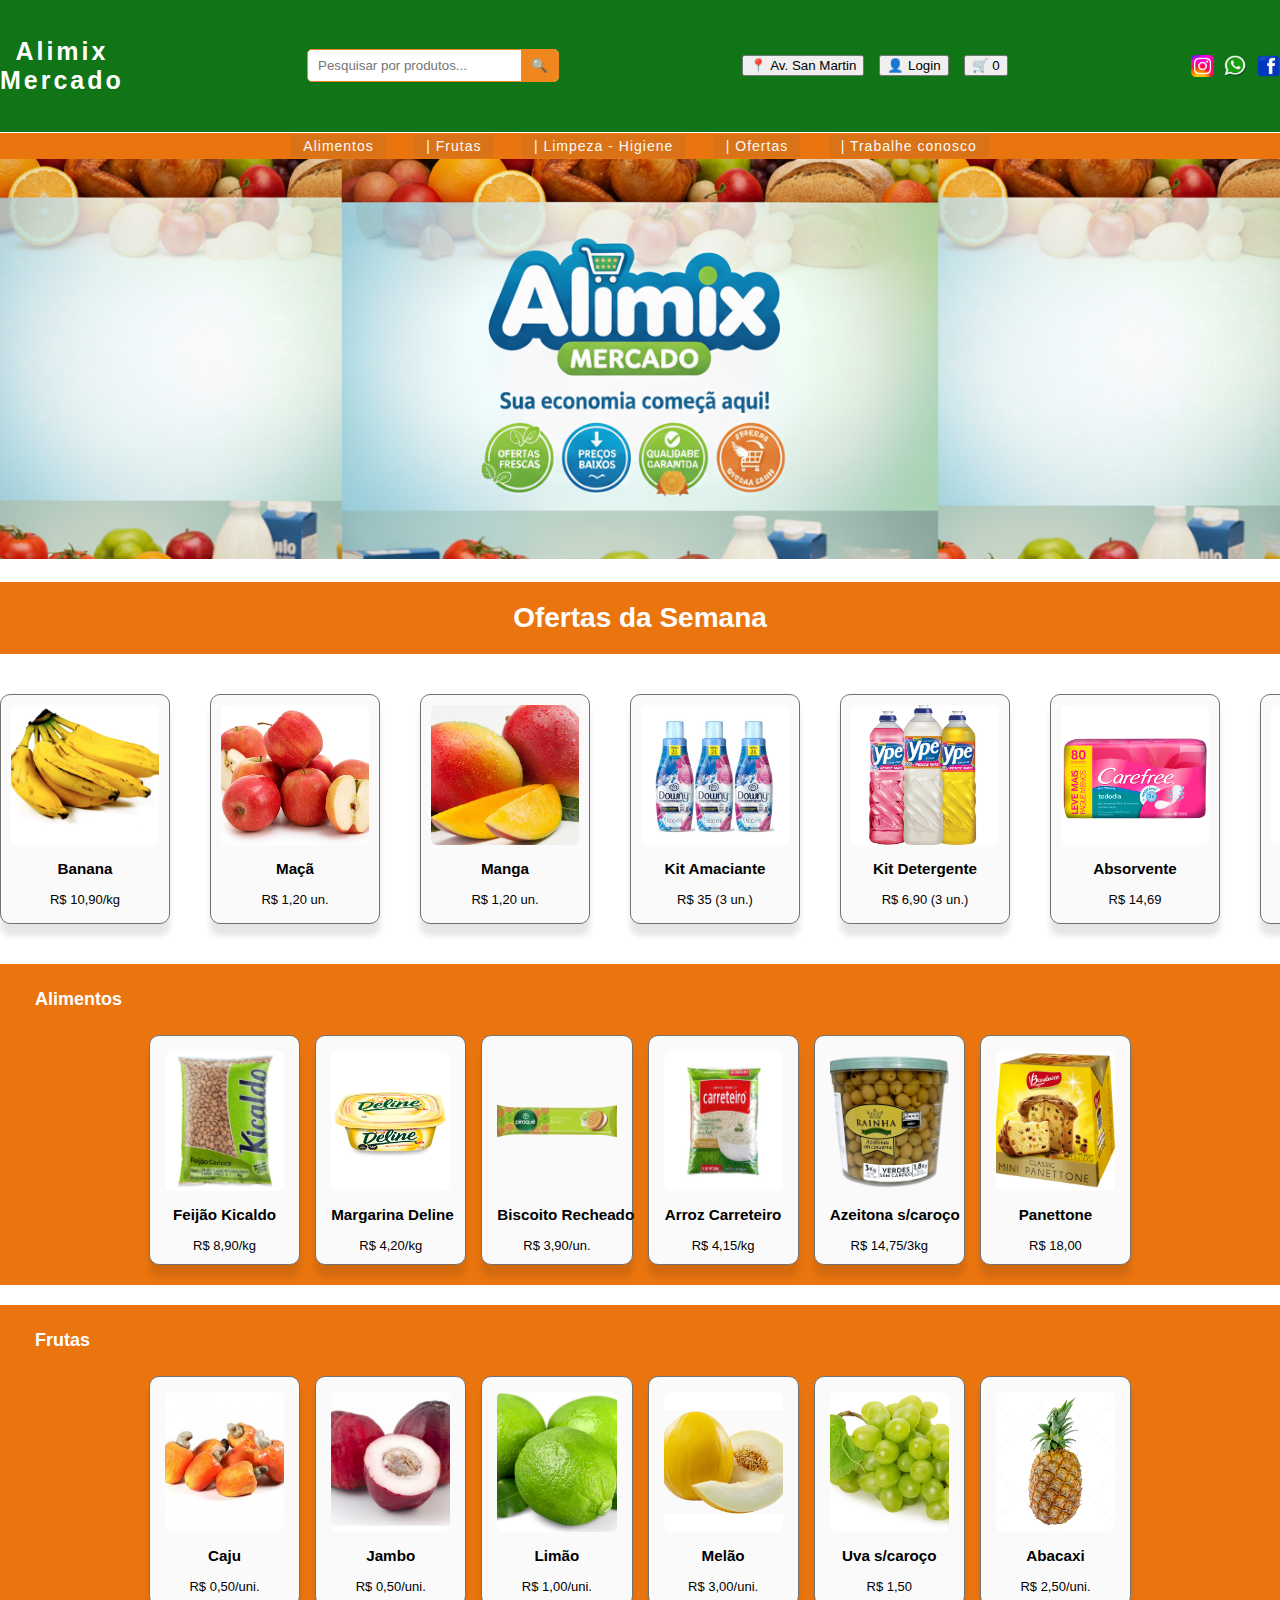
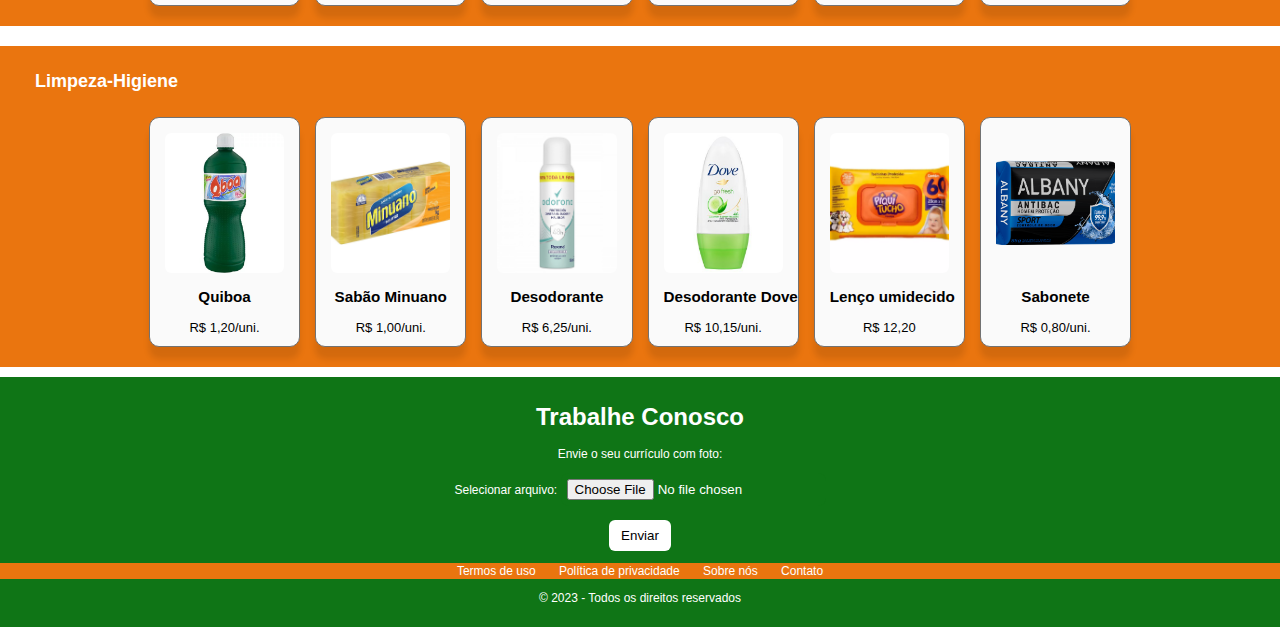
<file: index.html>
<!DOCTYPE html>
<html lang="pt-BR">
<head>
    <meta charset="UTF-8">
    <meta name="viewport" content="width=device-width, initial-scale=1.0">
    <title>Alimix Mercado - Preço baixo e muito mais</title>
    <link rel="stylesheet" href="style.css">
    </head>
<body>

    <header class="topo">
        <h1 class="logo">Alimix<br>Mercado</h1>

        <div class="barra-pesquisa">
            <input type="text" placeholder="Pesquisar por produtos..." aria-label="Pesquisar produtos">
            <button aria-label="Botão de busca">&#128269;</button>
        </div>

        <div class="atalhos">
            <button class="cep-btn" aria-label="Endereço de entrega">📍 Av. San Martin</button>
            <button class="login-btn" aria-label="Acessar conta ou fazer login">👤 Login</button>
            <button class="carrinho-btn" aria-label="Ver carrinho de compras">🛒 0</button>
        </div>

        <div class="social">
            <img src="img/instagram-logo-transparent-6b90.png" alt="Link para Instagram">
            <img src="img/whatsapp-hd-png-whatsapp-transparent-png-image-1012.png" alt="Link para Whatsapp">
            <img src="img/pngimg.com - facebook_logos_PNG19757.png" alt="Link para Facebook">
        </div>
    </header>

    <nav class="filter-buttons" aria-label="Menu de Categorias">
        <button id="alimentos">Alimentos</button>
        <button id="frutas">| Frutas</button>
        <button id="limpeza">| Limpeza - Higiene</button>
        <button id="ofertas">| Ofertas</button>
        <button id="trabalheconosco">| Trabalhe conosco</button>
    </nav>

    <section class="banner" aria-label="Banner de ofertas">
        <div class="mercado">
            <img src="img/Gemini_Generated_Image_lj016zlj016zlj01.png" alt="Banner promocional do mercado">
        </div>
    </section>

    <section class="ofertas">
        <h2>Ofertas da Semana</h2>

        <div class="carrosel">
            <div class="carrosel-track" id="track">
                <div class="item">
                    <img src="img/Banana-Terra-3.png" alt="Banana da Terra em oferta">
                    <h3>Banana</h3><p>R$ 10,90/kg</p>
                </div>
                <div class="item">
                    <img src="img/maça.jpg" alt="Maçã em oferta">
                    <h3>Maçã</h3><p>R$ 1,20 un.</p>
                </div>
                <div class="item">
                    <img src="img/e60fccd65bd1409c21cd6b25d72a05f5.jpg" alt="Manga em oferta">
                    <h3>Manga</h3><p>R$ 1,20 un.</p>
                </div>
                <div class="item">
                    <img src="img/c88aa87d49d2d33e3b83d343f28d357e.jpeg" alt="Kit Amaciante em oferta">
                    <h3>Kit Amaciante</h3><p>R$ 35 (3 un.)</p>
                </div>
                <div class="item">
                    <img src="img/kit-com-3-detergentes-ype-coco-neutro-e-clear-care.webp" alt="Kit Detergente Ypê em oferta">
                    <h3>Kit Detergente</h3><p>R$ 6,90 (3 un.)</p>
                </div>
                <div class="item">
                    <img src="img/69777_absorvente-carefree-todo-dia-sem-perfume-leve-80-pague-60-unidades-p44329_z1_638139581527475529.png" alt="Absorvente Carefree em oferta">
                    <h3>Absorvente</h3><p>R$ 14,69</p>
                </div>
                <div class="item">
                    <img src="img/14897-macarrao-pene-santa-amalia-com-ovos-500g.png" alt="Macarrão Penne Santa Amália em oferta">
                    <h3>Macarrão Pene</h3><p>R$ 8,90</p>
                </div>
                <div class="item">
                    <img src="img/7898286200060.jpg" alt="Café Marata em oferta">
                    <h3>Café Marata</h3><p>R$ 18,90</p>
                </div>
                <div class="item">
                    <img src="img/b-40a8d0e1affb4e4ebf2f6bacb037e5f0.jpeg" alt="Arroz Carreteiro em oferta">
                    <h3>Arroz Carreteiro</h3><p>R$ 6,50</p>
                </div>
                <div class="item">
                    <img src="img/cancellus-douro-premium-red-wine.jpg" alt="Vinho Cacellus em oferta">
                    <h3>Vinho Cacellus</h3><p>R$ 18,90</p>
                </div>
                <div class="item">
                    <img src="img/D_NQ_NP_989870-MLU47591633577_092021-F.jpg" alt="Farinha de Trigo em oferta">
                    <h3>Farinha de Trigo</h3><p>R$ 7,65</p>
                </div>
            </div>
        </div>
    </section>

    <section class="alimentos">
        <h2>Alimentos</h2>
        
        <div class="grid-imagens">
            <div class="item">
                <img src="img/l-b15349c79e694c919b8d0e86514a5c24.jpeg" alt="Feijão Kicaldo">
                <h3>Feijão Kicaldo</h3><p>R$ 8,90/kg</p>
            </div>
            <div class="item">
                <img src="img/margarina-deline-250g.png" alt="Margarina Deline">
                <h3>Margarina Deline</h3><p>R$ 4,20/kg</p>
            </div>
            <div class="item">
                <img src="img/biscoito_recheio_lim_o_piraqu_pacote_76g_e302efb2-a7aa-46de-a5f1-e536278cf2d4.png" alt="Biscoito Recheado">
                <h3>Biscoito Recheado</h3><p>R$ 3,90/un.</p>
            </div>
            <div class="item">
                <img src="img/b-40a8d0e1affb4e4ebf2f6bacb037e5f0.jpeg" alt="Arroz Carreteiro">
                <h3>Arroz Carreteiro</h3><p>R$ 4,15/kg</p>
            </div>
            <div class="item">
                <img src="img/azeitona-verde-sem-caroco-rainha-balde-18kg.jpg" alt="Azeitona sem caroço">
                <h3>Azeitona s/caroço</h3><p>R$ 14,75/3kg</p>
            </div>
            <div class="item">
                <img src="img/71O4nLGc4SL.jpg" alt="Panettone">
                <h3>Panettone</h3><p>R$ 18,00</p>
            </div>
        </div>
    </section>

    <section class="frutas">
        <h2>Frutas</h2>

        <div class="grid-imagens">
            <div class="item">
                <img src="img/caju.jpg" alt="Caju">
                <h3>Caju</h3><p>R$ 0,50/uni.</p>
            </div>
            <div class="item">
                <img src="img/jambo.jpg" alt="Jambo">
                <h3>Jambo</h3><p>R$ 0,50/uni.</p>
            </div>
            <div class="item">
                <img src="img/limão.png" alt="Limão">
                <h3>Limão</h3><p>R$ 1,00/uni.</p>
            </div>
            <div class="item">
                <img src="img/melao-amarelo--1-.png" alt="Melão">
                <h3>Melão</h3><p>R$ 3,00/uni.</p>
            </div>
            <div class="item">
                <img src="img/w700_uva_blanca.jpg" alt="Uva sem caroço">
                <h3>Uva s/caroço</h3><p>R$ 1,50</p>
            </div>
            <div class="item">
                <img src="img/10330348.jpg" alt="Abacaxi">
                <h3>Abacaxi</h3><p>R$ 2,50/uni.</p>
            </div>
        </div>
    </section>

    <section class="limpeza">
        <h2>Limpeza-Higiene</h2>

        <div class="grid-imagens">
            <div class="item">
                <img src="img/large.jpg" alt="Água Sanitária Quiboa">
                <h3>Quiboa</h3><p>R$ 1,20/uni.</p>
            </div>
            <div class="item">
                <img src="img/l-69411d6288bb49c8ac77359ba9136df0.jpeg" alt="Sabão em barra Minuano">
                <h3>Sabão Minuano</h3><p>R$ 1,00/uni.</p>
            </div>
            <div class="item">
                <img src="img/desodorante.jpg" alt="Desodorante aerossol">
                <h3>Desodorante</h3><p>R$ 6,25/uni.</p>
            </div>
            <div class="item">
                <img src="img/rolon.jpg" alt="Desodorante roll-on Dove">
                <h3>Desodorante Dove</h3><p>R$ 10,15/uni.</p>
            </div>
            <div class="item">
                <img src="img/lenço.png" alt="Lenço umedecido">
                <h3>Lenço umidecido</h3><p>R$ 12,20</p>
            </div>
            <div class="item">
                <img src="img/sabonete.png" alt="Sabonete">
                <h3>Sabonete</h3><p>R$ 0,80/uni.</p>
            </div>
        </div>
    </section>

    <footer>
        <section class="trabalhe-conosco">
            <h1>Trabalhe Conosco</h1>
            <p>Envie o seu currículo com foto:</p>
            <form id="form-trabalhe">
                <label for="myfile">Selecionar arquivo:</label>
                <input type="file" id="myfile" name="myfile"><br><br>
                <input type="submit" value="Enviar">
            </form>
        </section>

        <nav aria-label="Links institucionais do Rodapé">
            <ul>
                <li><a href="#">Termos de uso</a></li>
                <li><a href="#">Política de privacidade</a></li>
                <li><a href="#">Sobre nós</a></li>
                <li><a href="#">Contato</a></li>
            </ul>
        </nav>
        <p>&copy; 2023 - Todos os direitos reservados</p>
    </footer>
    
    <script src="script-confirmacao.js"></script>
    <script src="script.js"></script>
</body>
</html>
</file>
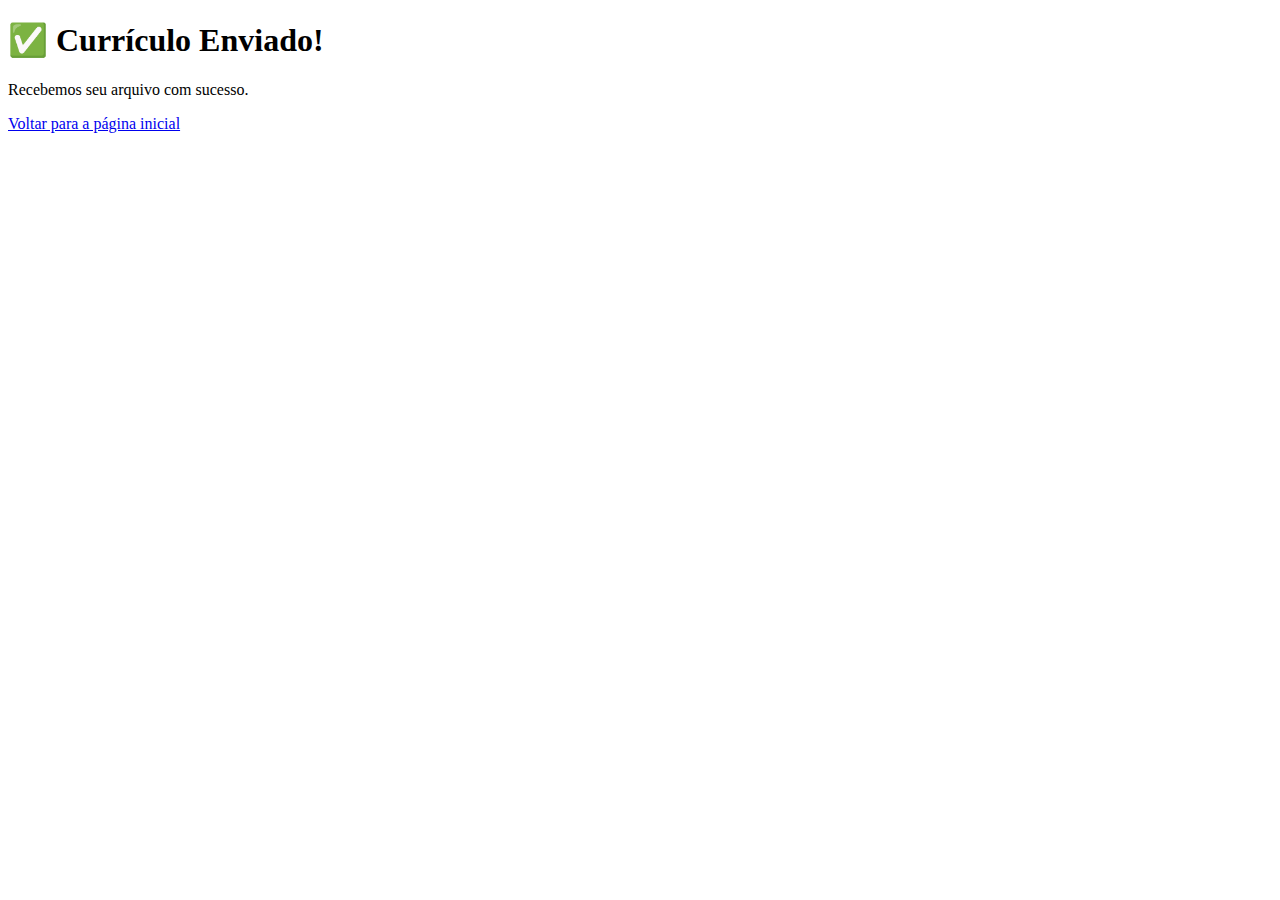
<file: pagina-de-confirmacao.html>
<!DOCTYPE html>
<html lang="pt-BR">
<head>
    <meta charset="UTF-8">
    <meta name="viewport" content="width=device-width, initial-scale=1.0">
    <title>Currículo Enviado</title>
</head>
<body>
    <div class="box">
        <h1>✅ Currículo Enviado!</h1>
        <p>Recebemos seu arquivo com sucesso.</p>
        <a href="index.html">Voltar para a página inicial</a>
    </div>
    <script src="script-confirmacao.js"></script>

</body>
</html>
</file>
<file: style.css>
/* =======================================
 * RESET / GLOBAL
 * ======================================= */
body {
    color: #fff;
    font-family: 'Poppins', sans-serif;
    margin: 0;
    padding: 0;
}

/* =======================================
 * TOPO / HEADER
 * ======================================= */
header {
    background: #0f7516;
    font-weight: bold;
    letter-spacing: 3px;
    padding: 0;
    text-align: center;
}

.topo {
    /* Sugestão: o padding horizontal (0%) é incomum, geralmente é um valor fixo ou percentual (ex: 5%) */
    align-items: center;
    background-color: #0f7516;
    display: flex;
    flex-wrap: nowrap;
    gap: 15px; /* Espaçamento entre os principais blocos do cabeçalho */
    justify-content: space-between;
    padding: 20px 0%; 
    width: 100%;
}

.logo {
    color: #ffffff;
    font-size: 25px;
    font-weight: bold;
}

/* Barra de Pesquisa */
.barra-pesquisa {
    align-items: center;
    background: #fff;
    border: 1px solid #f0871e;
    border-radius: 5px;
    display: flex;
    min-width: 250px; /* Garante um tamanho mínimo */
    overflow: hidden;
    width: 30%; /* Reduz a largura para dar espaço aos outros elementos */
    max-width: 40px;
}

.barra-pesquisa input {
    border: none;
    padding: 8px 10px;
    width: 100%;
}

.barra-pesquisa button {
    background: #f0871e;
    border: none;
    color: white;
    cursor: pointer;
    padding: 8px 10px;
}

.atalhos {
    align-items: center;
    color: #fff;
    display: flex;
    font-size: 14px; /* Tamanho da fonte para não ocupar muito espaço */
    gap: 15px; /* Espaço entre Endereço, Login e Carrinho */
    white-space: nowrap;
}

.social {
    align-items: center;
    display: flex;
    gap: 10px;
}

.social img {
    cursor: pointer;
    height: 22px;
    width: 23px;
}

/* =======================================
 * MENU
 * ======================================= */
nav, .filter-buttons {
    background: #ea750f;
    margin-top: 1px;
    padding: 1px 0;
    text-align: center;
    width: 100%;
}

.filter-buttons button {
    background: #da7318;
    border: none;
    color: #fafafa;
    cursor: pointer;
    font-size: 14px;
    letter-spacing: 1px;
    margin: 0 12px;
    padding: 4px 12px;
}

.filter-buttons button:hover {
    color: #c0bdbb;
}

/* =======================================
 * BANNER
 * ======================================= */
.banner img {
    display: block;
    height: 400px;
    object-fit: cover;
    width: 100%;
}

/* =======================================
 * OFERTAS
 * (O estilo .item foi padronizado aqui para evitar conflitos)
 * ======================================= */
.ofertas {
    background: #ffffff;
    text-align: center;
    width: 100%;
}

.ofertas h2 {
    background-color: #ea750f;
    color: #ffffff;
    font-size: 28px;
    margin-bottom: 20px;
    padding: 20px 25px;
}

/* Estilo Base para Itens (Carrossel e Grid) */
.item {
    background: #fafafa;
    border: 1px solid #727272;
    border-radius: 10px;
    box-shadow: 0 12px 6px rgba(0, 0, 0, 0.1);
    box-sizing: border-box; /* Adicionado para consistência */
    color: #000;
    font-size: 13px; /* Padronizado */
    height: 230px; /* Altura fixa */
    min-width: 170px;
    padding: 10px; /* Padronizado */
    text-align: center;
    width: 160px; /* Largura fixa */
}

.item img {
    border-radius: 6px; /* Padronizado */
    display: block;
    height: 140px; /* Altura fixa para imagem */
    object-fit: cover;
    width: 100%;
}

/* Carrossel */
.carrosel {
    overflow: hidden;
    padding: 20px 0;
}

.carrosel-track {
    align-items: center;
    animation: scroll 5s linear infinite;
    display: flex;
    gap: 40px;
}


/* =======================================
 * SEÇÕES: ALIMENTOS, FRUTAS, LIMPEZA (GRID)
 * ======================================= */
.alimentos, .frutas, .limpeza {
    background: #ea750f;
    margin-top: 20px;
    /* Configurações para rolagem horizontal */
    overflow-x: auto; 
    padding-bottom: 20px;
    padding-left: 10px; 
    padding-right: 10px; 
    text-align: center;
    white-space: nowrap; 
}

.alimentos h2, .frutas h2, .limpeza h2 {
    color: #fff;
    font-size: 18px;
    margin: 25px;
    text-align: left;
}

/* GRID DE IMAGENS - CONFIGURAÇÃO PADRÃO (DESKTOP) */
.grid-imagens {
    display: flex;
    flex-wrap: nowrap; 
    gap: 15px; 
    justify-content: center;
    margin: 0; 
    max-width: none;
    padding: 0;
}

.grid-imagens .item {
    /* Sobrescreve a largura do .item para o grid no desktop */
    min-width: 12%; 
    max-width: 100px; 
    padding: 15px; /* Mais padding para o desktop grid */
    
    /* Garantir que o item permaneça em uma linha (Desktop) */
    display: inline-block; 
    vertical-align: top;
}

/* =======================================
 * ANIMAÇÃO
 * ======================================= */
@keyframes scroll {
    0% { transform: translateX(0); }
    100% { transform: translateX(-50%); }
}

/* =======================================
 * RESPONSIVIDADE OTIMIZADA
 * ======================================= */

/* Tablet/Mobile Médio (768px ou menos) - Ajuste no grid-imagens */
@media (max-width: 768px) {
    .grid-imagens .item {
        /* Permite 3 itens por linha se não houver rolagem, mas manteremos o overflow: auto do container */
        width: calc(33.33% - 15px); 
    }

}


/* Mobile Padrão (600px ou menos) - AJUSTES GERAIS E GRID */
@media (max-width: 600px) {
    /* AJUSTES NO TOPO */
    .topo {
        flex-direction: column;
        gap: 8px;
        padding: 10px 0%;
    }

    .logo {
        font-size: 22px; 
        margin-bottom: 5px;
        text-align: center;
        width: 100%; 
    }
    
    .barra-pesquisa {
        width: 100%;
    }

    /* AJUSTES NO MENU */
    .filter-buttons button {
        font-size: 12px;
        margin: 0 5px;
        padding: 4px 8px;
    }

    /* BANNER */
    .banner img {
        height: 250px; 
    }
    
    /* GRID DE IMAGENS (Seções) - 4 por linha com scroll */
    .grid-imagens {
        display: flex;
        flex-wrap: nowrap; 
        gap: 10px;
        overflow-x: auto; 
        padding-left: 354px;  /* dá espaço antes da primeira imagem */
        padding-right: 10px; 
    }

    .grid-imagens .item {
        /* 4 visíveis com largura fixa para scroll */
        flex: 0 0 calc(25% - 10px); 
        min-width: 110px; 
        max-width: none; /* Remove o limite máximo do desktop */
        padding: 10px; /* Ajusta o padding */
    }

        .grid-imagens .item img {
          width: 100%;
          height: 120px;
          /* ajuste para cima ou para baixo */
          object-fit: contain;
          display: block;
    }


    .grid-imagens .item p,
    .grid-imagens .item span,
    .grid-imagens .item h3 {
   
      font-size: 12px; /* tamanho ajustado */
      line-height: 1.2;
      white-space: normal; /* permite quebra de linha */
      word-wrap: break-word;
      text-align: center;
}

    
    /* CARROSSEL */
    .carrosel-track {
        gap: 15px;
    }
    
    .item {
        min-width: 140px; /* Reduz a largura mínima do carrossel */
    }
    
    .ofertas h2 {
        font-size: 24px;
        padding: 15px 10px;
    }
}

@media (max-width: 600px) {
    header input[type="search"] {
        height: 28px;
        font-size: 12px;
    }

    header .search-bar {
        max-width: 260px;
    }
}


/* =======================================
 * RODAPÉ
 * ======================================= */
footer {
    background-color: #0f7516;
    color: #fff;
    font-size: 12px;
    margin-top: 10px;
    padding: 10px 0;
    text-align: center;
}

footer ul {
    list-style: none;
    margin: 0;
    padding: 0;
}

footer li {
    display: inline-block;
    margin: 0 10px;
}

footer a {
    color: #ffffff;
    text-decoration: none;
}

footer nav {
    margin-top: 12px;
}

footer input[type="file"] {
    background: #0f7516;
    border-radius: 8px;
    cursor: pointer;
    padding: 6px;
}

footer input[type="submit"] {
    background: #ffffff;
    border: none;
    border-radius: 6px;
    color: #000;
    cursor: pointer;
    padding: 8px 12px;
}

footer input[type="submit"]:hover {
    background: #b0aaaa;
}
</file>
